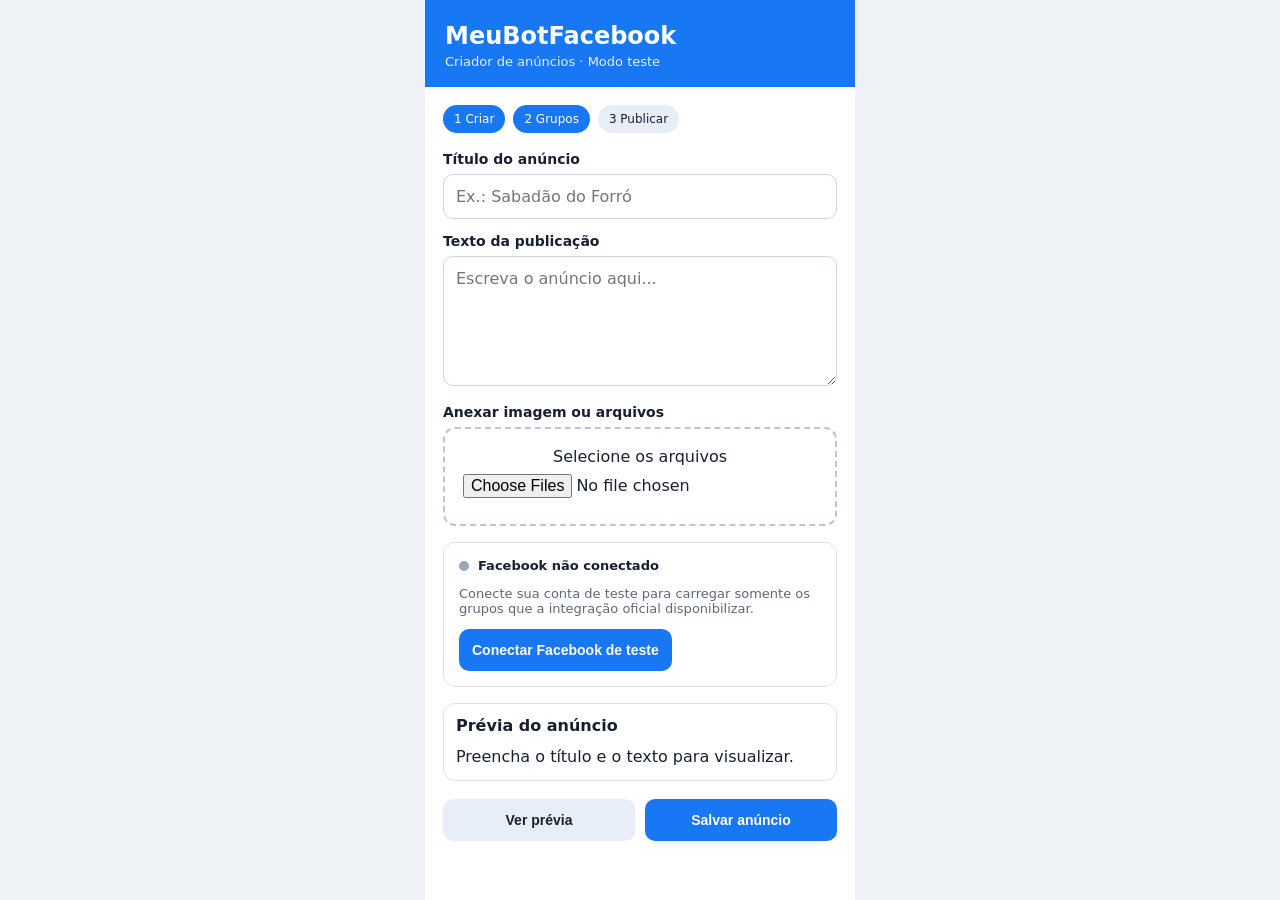
<file: index.html>
<!doctype html>
<html lang="pt-BR">
<head>
<meta charset="utf-8"><meta name="viewport" content="width=device-width,initial-scale=1">
<title>MeuBotFacebook</title>
<style>
*{box-sizing:border-box}body{margin:0;font-family:system-ui,-apple-system,Segoe UI,sans-serif;background:#eef2f7;color:#172033}
.phone{max-width:430px;min-height:100vh;margin:auto;background:#fff}.top{padding:22px 20px 18px;background:#1877f2;color:#fff}
h1{font-size:24px;margin:0 0 4px}.sub{opacity:.9;font-size:13px}
main{padding:18px}.step{display:flex;gap:8px;margin-bottom:18px;flex-wrap:wrap}.step span{padding:7px 11px;border-radius:20px;background:#e8eef8;font-size:12px}.step .on{background:#1877f2;color:#fff}
label{display:block;font-weight:650;font-size:14px;margin:14px 0 7px}input,textarea{width:100%;border:1px solid #ccd5e2;border-radius:10px;padding:12px;font:inherit}textarea{min-height:130px;resize:vertical}
.attach{border:2px dashed #b9c6d8;border-radius:12px;padding:18px;text-align:center}.attach input{border:0;padding:8px 0}
.card{margin-top:16px;border:1px solid #dce3ed;border-radius:12px;padding:15px}.status{display:flex;align-items:center;gap:9px;font-size:13px}.dot{width:10px;height:10px;border-radius:50%;background:#9aa7b8}.connected .dot{background:#2ca66f}
.groups{margin-top:12px;display:none}.group{display:flex;gap:10px;align-items:center;padding:10px 0;border-bottom:1px solid #edf0f4}.group:last-child{border:0}.group input{width:auto}
.preview{margin-top:16px;border:1px solid #dce3ed;border-radius:12px;overflow:hidden}.preview .head{padding:12px;font-weight:700}.preview .body{padding:0 12px 14px;white-space:pre-wrap}.actions{display:flex;gap:10px;margin-top:18px}button{flex:1;border:0;border-radius:10px;padding:13px;font-weight:700;font-size:14px}button.primary{background:#1877f2;color:#fff}button.secondary{background:#e8eef8;color:#172033}button:disabled{opacity:.55}
</style>
</head>
<body><div class="phone">
<header class="top"><h1>MeuBotFacebook</h1><div class="sub">Criador de anúncios · Modo teste</div></header>
<main>
<div class="step"><span class="on">1 Criar</span><span class="on">2 Grupos</span><span>3 Publicar</span></div>

<label for="title">Título do anúncio</label><input id="title" placeholder="Ex.: Sabadão do Forró">
<label for="text">Texto da publicação</label><textarea id="text" placeholder="Escreva o anúncio aqui..."></textarea>
<label>Anexar imagem ou arquivos</label><div class="attach">Selecione os arquivos<input id="files" type="file" multiple accept="image/*,.pdf,.doc,.docx,.txt"></div>

<div id="facebookCard" class="card">
<div id="status" class="status"><span class="dot"></span><strong>Facebook não conectado</strong></div>
<p style="font-size:13px;color:#5d6878">Conecte sua conta de teste para carregar somente os grupos que a integração oficial disponibilizar.</p>
<button class="primary" id="connect" onclick="connectFacebook()">Conectar Facebook de teste</button>
<div id="groups" class="groups">
<strong>Meus grupos disponíveis</strong>
<div class="group"><input type="checkbox" checked><span>Grupo de teste — divulgação</span></div>
<div class="group"><input type="checkbox"><span>Outro grupo disponível</span></div>
<small style="color:#687487">Os grupos exibidos aqui são apenas uma simulação até a autenticação oficial da Meta.</small>
</div>
</div>

<div id="preview" class="preview"><div class="head">Prévia do anúncio</div><div class="body">Preencha o título e o texto para visualizar.</div></div>
<div class="actions"><button class="secondary" onclick="preview()">Ver prévia</button><button class="primary" onclick="saveAd()">Salvar anúncio</button></div>
</main></div>
<script>
const title=document.getElementById('title'), text=document.getElementById('text'), files=document.getElementById('files');
function preview(){document.querySelector('#preview .head').textContent=title.value||'Prévia do anúncio';document.querySelector('#preview .body').textContent=text.value||'Preencha o texto para visualizar.'}
function saveAd(){localStorage.setItem('meubotfacebook-anuncio',JSON.stringify({title:title.value,text:text.value}));alert('Anúncio salvo neste navegador.')}
files.addEventListener('change',()=>{document.querySelector('.attach').firstChild.textContent=files.files.length+' arquivo(s) selecionado(s)';});
function connectFacebook(){
 document.getElementById('status').classList.add('connected');
 document.getElementById('status').innerHTML='<span class="dot"></span><strong>Conta de teste conectada</strong>';
 document.getElementById('connect').disabled=true;
 document.getElementById('connect').textContent='Facebook conectado';
 document.getElementById('groups').style.display='block';
}
</script></body></html>
</file>
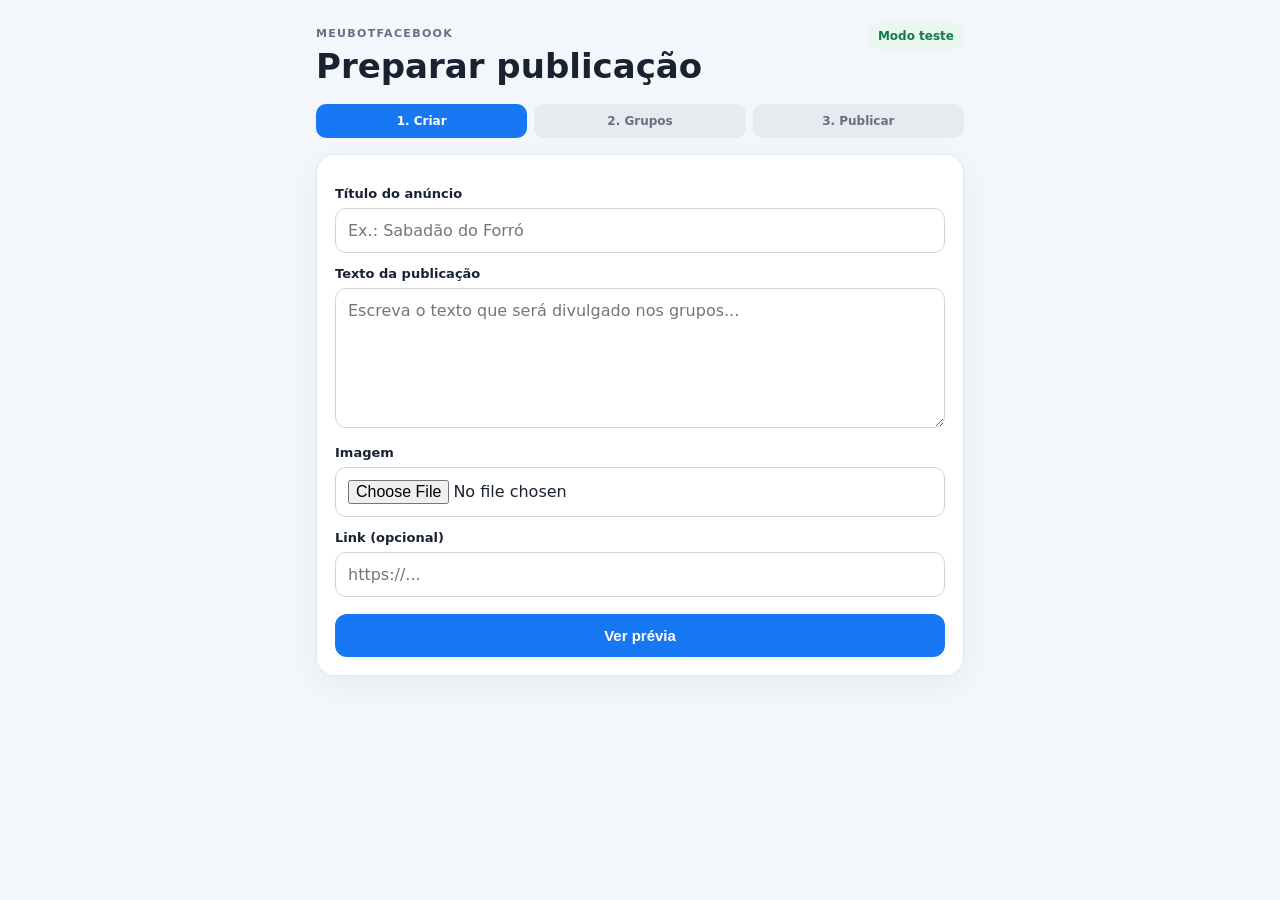
<file: app/index.html>
<!doctype html>
<html lang="pt-BR">
<head>
  <meta charset="UTF-8">
  <meta name="viewport" content="width=device-width, initial-scale=1.0">
  <title>MeuBotFacebook — Teste</title>
  <link rel="stylesheet" href="style.css">
</head>
<body>
  <main class="app">
    <header class="topbar">
      <div>
        <span class="eyebrow">MEUBOTFACEBOOK</span>
        <h1>Preparar publicação</h1>
      </div>
      <span class="status">Modo teste</span>
    </header>

    <nav class="steps" aria-label="Etapas">
      <span class="active">1. Criar</span>
      <span>2. Grupos</span>
      <span>3. Publicar</span>
    </nav>

    <section class="card">
      <label for="titulo">Título do anúncio</label>
      <input id="titulo" type="text" placeholder="Ex.: Sabadão do Forró">

      <label for="texto">Texto da publicação</label>
      <textarea id="texto" rows="6" placeholder="Escreva o texto que será divulgado nos grupos..."></textarea>

      <label for="imagem">Imagem</label>
      <input id="imagem" type="file" accept="image/*">

      <label for="link">Link (opcional)</label>
      <input id="link" type="url" placeholder="https://...">

      <button id="previewBtn" type="button">Ver prévia</button>
    </section>

    <section id="preview" class="card preview hidden" aria-live="polite">
      <div class="preview-head">
        <span class="eyebrow">PRÉVIA</span>
        <span class="facebook">Facebook • teste</span>
      </div>
      <h2 id="previewTitle">Seu anúncio</h2>
      <img id="previewImage" class="preview-image hidden" alt="Prévia da imagem">
      <p id="previewText">O texto aparecerá aqui.</p>
      <a id="previewLink" class="preview-link hidden" target="_blank" rel="noopener noreferrer"></a>
      <div class="groups-box">
        <strong>Grupos de destino</strong>
        <p>Na próxima etapa, vamos conectar a conta de teste e carregar os grupos autorizados pela Meta.</p>
      </div>
    </section>
  </main>
  <script src="app.js"></script>
</body>
</html>
</file>
<file: app/style.css>
* { box-sizing: border-box; }
body {
  margin: 0;
  min-height: 100vh;
  background: #f3f6fa;
  color: #182230;
  font-family: system-ui, -apple-system, BlinkMacSystemFont, "Segoe UI", sans-serif;
}
.app { width: min(680px, 100%); margin: 0 auto; padding: 22px 16px 48px; }
.topbar { display: flex; justify-content: space-between; gap: 16px; align-items: flex-start; margin-bottom: 18px; }
.eyebrow { font-size: 11px; font-weight: 800; letter-spacing: .12em; color: #667085; }
h1 { margin: 5px 0 0; font-size: clamp(25px, 7vw, 34px); }
.status { padding: 7px 10px; border-radius: 999px; background: #e9f7ef; color: #16794c; font-size: 12px; font-weight: 700; white-space: nowrap; }
.steps { display: grid; grid-template-columns: repeat(3, 1fr); gap: 7px; margin-bottom: 16px; }
.steps span { padding: 10px 8px; border-radius: 10px; background: #e7ebf0; color: #667085; text-align: center; font-size: 12px; font-weight: 700; }
.steps .active { background: #1877f2; color: white; }
.card { background: white; border: 1px solid #e1e7ef; border-radius: 18px; padding: 18px; margin-bottom: 16px; box-shadow: 0 8px 28px rgba(16,24,40,.05); }
label { display: block; margin: 13px 0 7px; font-size: 13px; font-weight: 750; }
input, textarea { width: 100%; border: 1px solid #ccd5e0; border-radius: 11px; padding: 12px; font: inherit; background: #fff; }
textarea { resize: vertical; }
input:focus, textarea:focus { outline: 2px solid rgba(24,119,242,.18); border-color: #1877f2; }
button { width: 100%; margin-top: 17px; border: 0; border-radius: 12px; padding: 13px 16px; background: #1877f2; color: #fff; font-weight: 800; font-size: 15px; cursor: pointer; }
.preview-head { display: flex; justify-content: space-between; align-items: center; gap: 10px; }
.facebook { font-size: 12px; color: #1877f2; font-weight: 700; }
.preview h2 { margin: 12px 0 10px; font-size: 21px; }
.preview p { white-space: pre-wrap; line-height: 1.55; }
.preview-image { width: 100%; max-height: 360px; object-fit: cover; border-radius: 13px; margin: 10px 0 14px; }
.preview-link { display: block; margin: 12px 0; color: #1877f2; overflow-wrap: anywhere; }
.groups-box { margin-top: 18px; padding: 13px; border-radius: 12px; background: #f4f7fb; color: #526071; font-size: 13px; }
.groups-box p { margin-bottom: 0; }
.hidden { display: none !important; }
@media (max-width: 430px) { .app { padding-top: 14px; } .topbar { align-items: center; } .card { padding: 15px; } }
</file>
